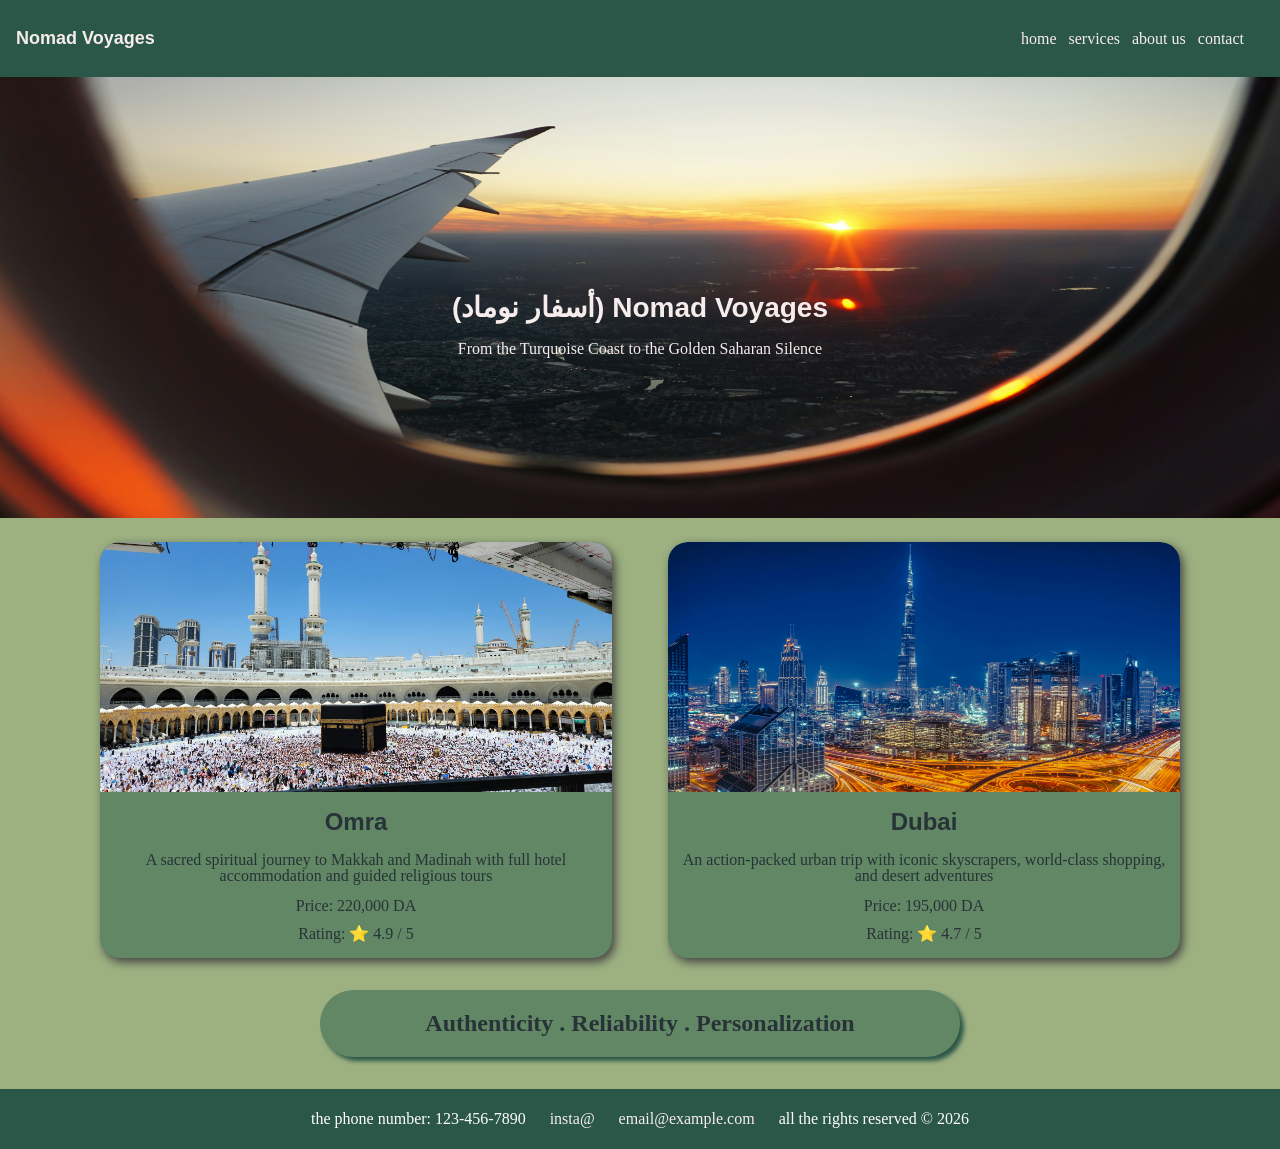
<file: index.html>
<!DOCTYPE html>
<html lang="en">
<head>
    <meta charset="UTF-8">
    <meta name="viewport" content="width=device-width, initial-scale=1.0">
    <title>agence de voyage</title>
    <link rel="stylesheet" href="assets/style.css">
    <link href="https://fonts.cdnfonts.com/css/lemon-milk" rel="stylesheet">
    <link href="https://fonts.cdnfonts.com/css/caviar-dreams" rel="stylesheet">
</head>
<body>
    <header>
        <h1>Nomad Voyages</h1>
        <nav>
            <!--for text-decoration: none; we writer no-underline --->
            <a href="./index.html">home</a>
            <a href="./assets/services.html">services</a>
            <a href="./assets/about_us.html">about us</a>
            <a href="./assets/contact_us.html">contact</a>
        </nav>
    </header>
    
    <main>
        <section id="hero">
            <!--the image must be the backgound and the titles on it-->
            <div>
                <h2 dir="rtl">Nomad Voyages (أسفار نوماد)</h2>
                <p>From the Turquoise Coast to the Golden Saharan Silence</p>
            </div>
        </section>
        
        <section id="specials">
            <div class="special">
                <img src="./assets/images/Omra.jpg">
                <article>    
                    <h3 style="font-size: 24px;">Omra</h3>
                    <p class="desc">A sacred spiritual journey to Makkah and Madinah with full hotel accommodation and guided religious tours</p>
                    <p id="price">Price: 220,000 DA</p>
                    <span id="stars">Rating: ⭐ 4.9 / 5</span>
                </article>
            </div>
            <div class="special">
                <img src="./assets/images/Dubai.jpg">
                <article>    
                    <h3 style="font-size: 24px;">Dubai</h3>
                    <p class="desc">An action-packed urban trip with iconic skyscrapers, world-class shopping, and desert adventures</p>
                    <p id="price">Price: 195,000 DA</p>
                    <span id="stars">Rating: ⭐ 4.7 / 5</span>
                </article>
            </div>
        </section>
        
        <section id="value">
            <h2>Authenticity . Reliability . Personalization</h2>
        </section>
    </main>
    
    <footer>
        <p>the phone number: 123-456-7890</p>
        <a href="https://www.instagram.com">insta@</a>
        <a href="mailto:email@example.com">email@example.com</a>
        <p>all the rights reserved &copy; 2026</p>
    </footer>
    <script src="./assets/script.js"></script>
</body>
</html>
</file>
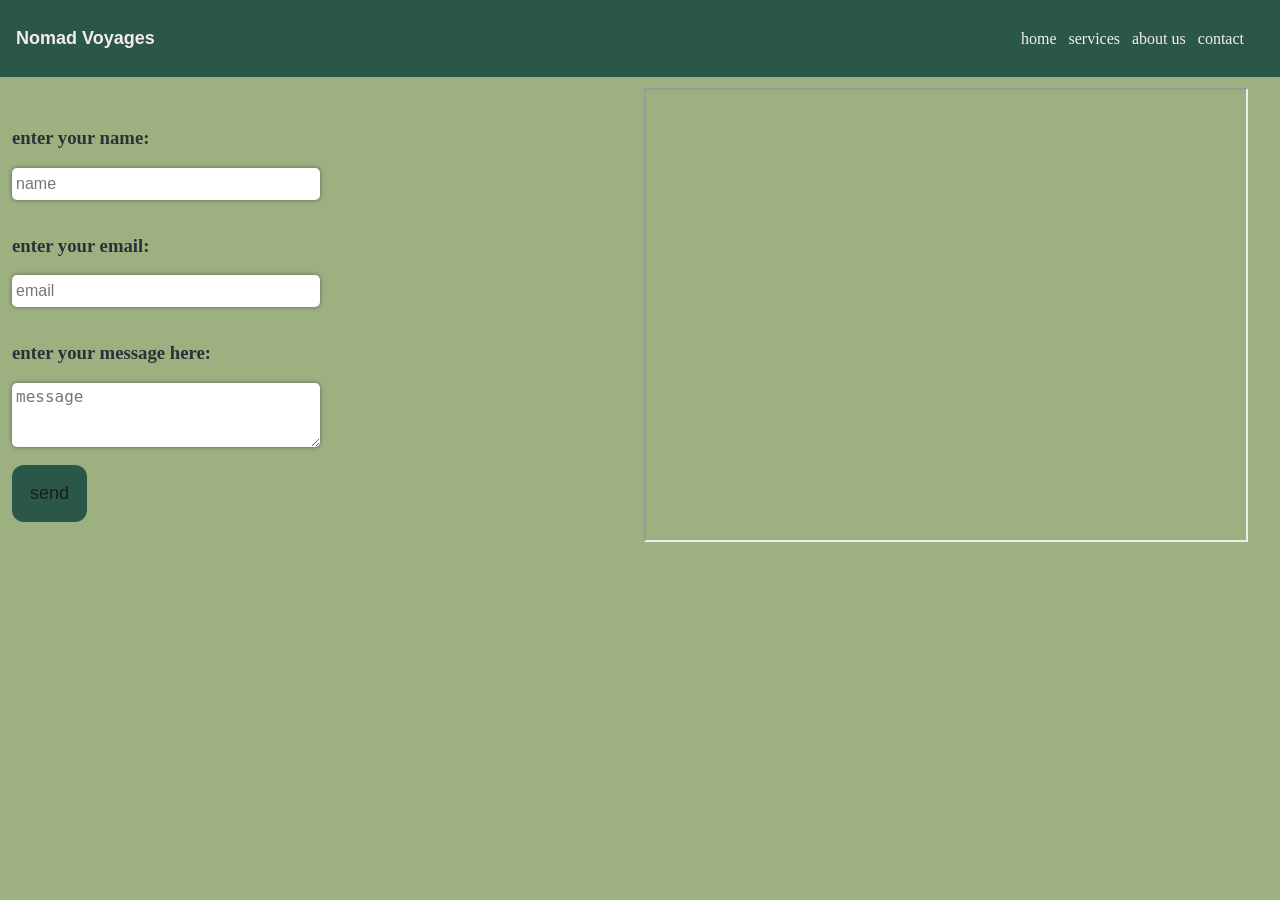
<file: assets/contact_us.html>
<!DOCTYPE html>
<html lang="en">
<head>
    <meta charset="UTF-8">
    <meta name="viewport" content="width=device-width, initial-scale=1.0">
    <title>contact us</title>
    <link rel="stylesheet" href="style.css">
    <link href="https://fonts.cdnfonts.com/css/lemon-milk" rel="stylesheet">
    <link href="https://fonts.cdnfonts.com/css/caviar-dreams" rel="stylesheet">
</head>
<body id="au">
    <header>
        <h1>Nomad Voyages</h1>
        <nav>
            <!--for text-decoration: none; we writer no-underline --->
            <a href="../index.html">home</a>
            <a href="./services.html">services</a>
            <a href="./about_us.html">about us</a>
            <a href="./contact_us.html">contact</a>
        </nav>
    </header>
    <!--<img style="margin-top: 70px;">-->
    <main id="contact">
        <label>
            <h3>enter your name: </h3>
            <input type="text" placeholder="name">
        </label>
        <label>
            <h3>enter your email: </h3>
            <input type="email" placeholder="email">
        </label>
        <h3>enter your message here: </h3>
        <textarea placeholder="message"></textarea>
        <button>send</button>
    </main>
    <iframe style="margin-top: 70px; margin-right: 32px;" src="https://www.google.com/maps/embed?pb=!1m18!1m12!1m3!1d18544.106912423962!2d3.1558919338726032!3d36.722307958201576!2m3!1f0!2f0!3f0!3m2!1i1024!2i768!4f13.1!3m3!1m2!1s0x128e51f2451cc457%3A0x38c625a19505f9d9!2sNomad%20Voyage!5e1!3m2!1sfr!2sdz!4v1787040008133!5m2!1sfr!2sdz" width="600" height="450" style="border:0;" allowfullscreen="" loading="lazy" referrerpolicy="strict-origin-when-cross-origin"></iframe>
</body>
</html>
</file>
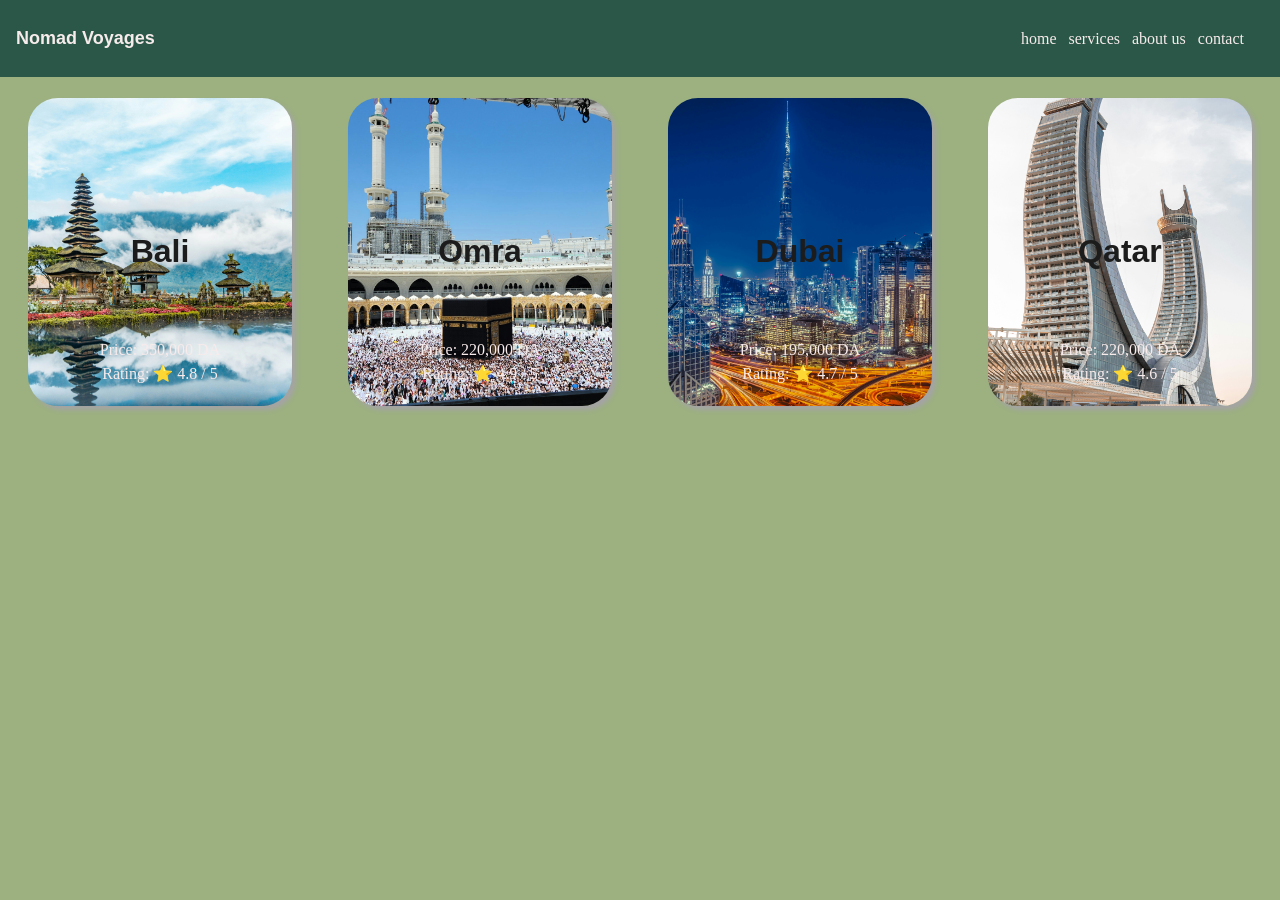
<file: assets/services.html>
<!DOCTYPE html>
<html lang="en">
<head>
    <meta charset="UTF-8">
    <meta name="viewport" content="width=device-width, initial-scale=1.0">
    <title>destinations</title>
    <link rel="stylesheet" href="style.css">
    <link href="https://fonts.cdnfonts.com/css/lemon-milk" rel="stylesheet">
    <link href="https://fonts.cdnfonts.com/css/caviar-dreams" rel="stylesheet">
</head>
<body>
    <header>
        <h1>Nomad Voyages</h1>
        <nav>
            <!--for text-decoration: none; we writer no-underline --->
            <a href="../index.html">home</a>
            <a href="./services.html">services</a>
            <a href="./about_us.html">about us</a>
            <a href="./contact_us.html">contact</a>
        </nav>
    </header>
    <main id="services">
        <span style="--bg: url('./images/Bali.jpg')">
            <div class="dest">
                <h1 style="padding-bottom: 50%;">Bali</h1>
                <p class="details">Price: 350,000 DA<br>Rating: ⭐ 4.8 / 5</p>
            </div>
        </span>
            
        <span style="--bg: url('./images/Omra.jpg')">
            <div class="dest">
                <h1 style="padding-bottom: 50%;">Omra</h1>
                <p class="details">Price: 220,000 DA<br>Rating: ⭐ 4.9 / 5</p>
            </div>
        </span>

        <span style="--bg: url('./images/Dubai.jpg')">
            <div class="dest">
                <h1 style="padding-bottom: 50%;">Dubai</h1>
                <p class="details">Price: 195,000 DA<br>Rating: ⭐ 4.7 / 5</p>
            </div>
        </span>

        <span style="--bg: url('./images/Qatar.jpg')">
            <div class="dest">
                <h1 style="padding-bottom: 50%;">Qatar</h1>
                <p class="details">Price: 220,000 DA<br>Rating: ⭐ 4.6 / 5</p>
            </div>
        </span>
    </main>
    <script src="./script.js"></script>
</body>
</html>
</file>
<file: assets/style.css>
body{
    font-family: 'Hightower Text', Georgia, serif;
    position: relative;
    padding: 18px 0px 0px 0px;
    background-color: #9CB080;
    color: #273338;
    margin: 0px;
}

header{
    display: flex;
    justify-content: space-between;
    align-items: center;
    position: fixed;
    top: 0;
    right: 0;
    left: 0;
    padding: 16px;
    color: rgb(247, 236, 236);
    background-color: #2B5748;
    z-index: 10;
}

header h1{
    font-size: 18px;
    font-weight: 900;
    font-family: 'LEMON MILK', sans-serif;
}

header nav{
    display: flex;
    justify-content: space-between;
    align-items: center;
    flex-wrap: nowrap;
    padding: 8px;
}

header a{
    text-decoration: none;
    color: rgb(247, 236, 236);
    margin-right: 12px;
}

/*the home page*/
#hero{
    background-image: url('./images/hero.jpg');
    background-size: 100% 100%;
    min-height: 500px;
    text-align: center;
    margin: 0px;
    margin-bottom: 24px;
}

#hero div{
    padding-top: 250px;
}

#hero h2{
    font-size: 28px;
    font-weight: bold;
    margin-bottom: 8px;
    color: rgb(247, 236, 236);
    font-family: 'LEMON MILK', sans-serif;
}

#hero p{
    font-size: 16px;
    color: rgb(247, 236, 236);
}

#specials{
    display: flex;
    justify-content: center;
    flex-wrap: wrap;
    gap: 56px;
}

.special{
    box-shadow: 3px 4px 10px rgb(68, 67, 67);
    background-color: #618764;
    display: grid;
    width: 40%;
    height: 400px;
    grid-template-rows: repeat(2, 1fr);
    padding-bottom: 16px;
    text-align: center;
    border-radius: 20px;
    overflow: hidden;
    cursor: pointer;
}

@media (width <= 768px) {
    .special{
        box-shadow: 3px 4px 10px rgb(68, 67, 67);
        background-color: #618764;
        width: 60%;
        display: block;
        height: 425px;
        padding: 0px;
        text-align: center;
        border-radius: 20px;
        overflow:hidden;
        cursor: pointer;
    }

    .special img{
        width: 100%;
        height: min-content;
        object-fit: cover;
        border-radius: 20px 20px 0px 0px;
    }

    .special article{
        height: 10px
    }
}

.special:hover{
    box-shadow: 3px 5px 16px rgb(41, 40, 40);
}

.special img{
    object-fit: 100% 100%;
    width: 100%;
    height: 250px;
    border-radius: 20px 20px 0px 0px;
}

.special article{
    line-height: 12px;
    height: 150px;
    padding: 0px 12px;
}

.special article h3{
    font-size: 18px;
    font-family: 'LEMON MILK', sans-serif;
}

.special article .desc{
    font-size: 16px;
    line-height: 16px;
}

.special article #id{
    font-weight: bold;
    font-size: 16px;
}

#value{
    margin-top: 32px;
    display: flex;
    gap: 12px;
    justify-content: center;
    align-items: center;
    background-color: #618764;
    color: #273338;
    box-shadow: 4px 4px 4px #2B5748;
    border-radius: 35px;
    margin-left: 50%;
    transform: translateX(-50%);
}

footer{
    display: flex;
    justify-content: center;
    gap: 24px;
    height: 60px;
    align-items: center;
    background-color: #2B5748;
    margin-top: 32px;
    color: white;
}

footer a{
    text-decoration: none;
    color: rgb(247, 236, 236);
}

/*the service page*/
#services{
    padding-top: 80px; 
    display: flex;
    justify-content: space-around;
    align-items: center;
    background-color: #9CB080;
}

#services span{
    position: relative; /* 1. Anchors the ::before element inside the span */
    overflow: hidden;    /* Keeps blurred edges from spilling past the border */
    width: 20%;
    height: 300px;
    display: flex;
    justify-content: space-around;
    align-items: flex-end;
    padding: 4px;
    border-radius: 30px;
    box-shadow: 4px 4px 4px rgb(164, 164, 164);
    cursor: pointer;
}

#services span::before{
    content: "";
    position: absolute;
    inset: 0;
    background-image: var(--bg);
    background-size: cover;
    background-position: center;
    transition: filter 0.3s ease; /* Smooth hover effect */
    pointer-events: none; /* <--- THIS IS CRITICAL FOR CLICKS TO WORK */
}

#services span:hover::before{
    /* to have color on image we put the image on the "radial-gradient"
    background: radial-gradient(circle at 50% 75%, rgb(168, 168, 168), rgb(227, 226, 226)), url('./images/island.jpg'); */
    content: "";
    filter: blur(8px) grayscale(50%);
}

#services span div{
    line-height: 10px;
    position: relative;
    z-index: 1;
    text-align: center;
}

#services span div h1 {
    position: relative;
    z-index: 1;
    transition: z-index 0.2s ease;
    color: #1c1c1c;
    font-family: 'LEMON MILK', sans-serif;
}

#services span p{
    position: relative;
    z-index: 1;
    color: rgb(248, 235, 235);
    line-height: 24px;
}

/*the about us part*/

#about_us{
    padding-top: 50px;
    text-align: center;
}

#about_us h2{
    font-size: 40px;
    font-weight: bold;
    font-family: 'LEMON MILK', sans-serif;
}

#about_us #desc{
    font-size: 18px;
    color: #9CB080;
    background: linear-gradient(#2B5748, #39725f);
    padding: 16px 32px;
    margin: 0px 64px;
    margin-bottom: 32px;
    border: solid #273338 2px;
    box-shadow: 4px 4px 12px #273338;
    border-radius: 32px;
    z-index: 0;
}

#values{
    display: flex;
    justify-content: space-around;
    align-items: center;
    margin-bottom: 18px;
}

#values h2{
    font-size: 32px;
    font-family: 'LEMON MILK', sans-serif;
}

#about_us span{
    text-align: center;
}

#about_us .img{
    background-image: var(--bg);
    background-size: 100% 100%;
    box-shadow: 3px 4px 10px rgb(104, 104, 104);
    font-weight: 300;
    font-size: large;
    width: 25%;
    max-height: 150px;
    border-radius: 20px;
    display: flex;
    justify-content: center;
    align-items: center;
    color: rgb(250, 237, 237);
    margin-bottom: 32px;
    height: 300px;
}

#values .img:hover{
    box-shadow: 4px 4px 8px rgb(130, 130, 130);
}

/*the contact page*/

#au{
    display: flex;
    justify-content: space-between;
    align-items: center;
}

#contact{
    margin-top: 70px;
    padding-left: 12px;
}

input{
    height: 24px;
    width: 300px;
    margin-bottom: 16px;
    border: none;
    box-shadow: 0px 0px 4px rgb(98, 98, 98);
    border-radius: 5px;
    padding: 4px;
    position: relative;
    font-size: 16px;
}

textarea{
    font-size: 16px;
    height: 56px;
    border: none;
    padding: 4px;
    box-shadow: 0px 0px 4px rgb(98, 98, 98);
    border-radius: 5px;
    display: block;
    width: 300px;
}

button{
    padding: 18px;
    font-size: 18px;
    transition: 0.5;
    margin-top: 18px;
    border: none;
    border-radius: 12px;
    background-color: #2B5748;
    color: #1c1c1c;
    cursor: pointer;
} 

button:hover{
    opacity: 0.9;
}

button:active{
    opacity: 0.8;
}

/*new div for the pop travel*/
/* 1. The Dark Overlay that covers the whole screen */
.trip-modal {
    position: fixed; /* This pulls it out of the normal layout */
    top: 0;
    left: 0;
    width: 100vw; /* 100% of the viewport width */
    height: 100vh; /* 100% of the viewport height */
    background: rgba(0, 0, 0, 0.8); /* Dark transparent background */
    display: flex;
    justify-content: center; /* Centers the box horizontally */
    align-items: center; /* Centers the box vertically */
    z-index: 9999; /* Forces it to be on top of everything else */
}

/* 2. The actual white popup box */
.trip-modal .modal-content {
    background: #9CB080;
    color: #273338;
    display: flex;
    width: 80%;
    max-width: 900px;
    height: 60vh;
    border-radius: 15px;
    position: relative;
    overflow: hidden;
}

/* 3. The Close Button */
.trip-modal .close-btn {
    position: absolute;
    top: 15px;
    right: 20px;
    font-size: 30px;
    background: transparent;
    border: none;
    cursor: pointer;
    z-index: 10; /* Keeps the X above the image/text */
}

/* 4. Left side (Image) */
.trip-modal .modal-left {
    flex: 1; /* Takes exactly 50% of the box */
}
.trip-modal .modal-left img {
    width: 100%;
    height: 100%;
    object-fit: cover;
}

/* 5. Right side (Text) */
.trip-modal .modal-right {
    flex: 1; /* Takes the other 50% */
    padding: 40px;
    display: flex;
    flex-direction: column;
    justify-content: center;
}

.trip-modal .modal-right .book-btn{
    background-color: #2B5748;
    color: #1c1c1c;
    cursor: pointer;
}

/* ==========================================================
   RESERVATION / PAYMENT SCREEN STYLES
   ========================================================== */

/* The main container for the form */
.modal-reserving {
    display: flex;
    flex-direction: column;
    justify-content: center;
    align-items: center;
    padding: 12px;
    width: 100%;
    height: 100%;
    text-align: center;
    margin-top: -12px;
    gap: 24px; /* Adds perfect spacing between inputs */
}

.modal-content .close-btn{
    margin-top: 0px;
}

/* The Trip Title */
.modal-reserving h2 {
    font-size: 32px;
    color: #1c1c1c; /* Your theme color */
    margin-bottom: 10px;
    font-family: 'LEMON MILK', sans-serif;
}

/* The Input Fields (Date and Number of People) */
.modal-reserving input {
    width: 80%;
    max-width: 350px;
    padding: 15px;
    border: 2px solid #e0e0e0;
    border-radius: 10px;
    font-size: 16px;
    outline: none;
    transition: all 0.3s ease;
    font-family: inherit;
}

/* When the user clicks on an input field */
.modal-reserving input:focus {
    border-color: #9CB080;
    box-shadow: 0 0 8px rgba(156, 176, 128, 0.4);
}

/* The dynamically calculated total price */
.modal-reserving .total-price {
    font-size: 24px;
    font-weight: bold;
    color: #1c1c1c;
    border-radius: 10px;
    border: 1px dashed #9CB080;
    margin: 10px 0;
}

/* The Confirm Button */
.modal-reserving .confirm-btn {
    width: 80%;
    max-width: 350px;
    padding: 15px;
    background-color: #2B5748;
    color: #1c1c1c;
    border: none;
    border-radius: 10px;
    font-size: 18px;
    font-weight: bold;
    cursor: pointer;
    transition: background-color 0.3s, transform 0.2s;
}

/* Button Hover Effect */
.modal-reserving .confirm-btn:hover {
    opacity: 0.8;
    transform: translateY(-2px); /* Lifts the button slightly */
}

.modal-reserving .confirm-btn:active {
    opacity: 0.6;
}
</file>
